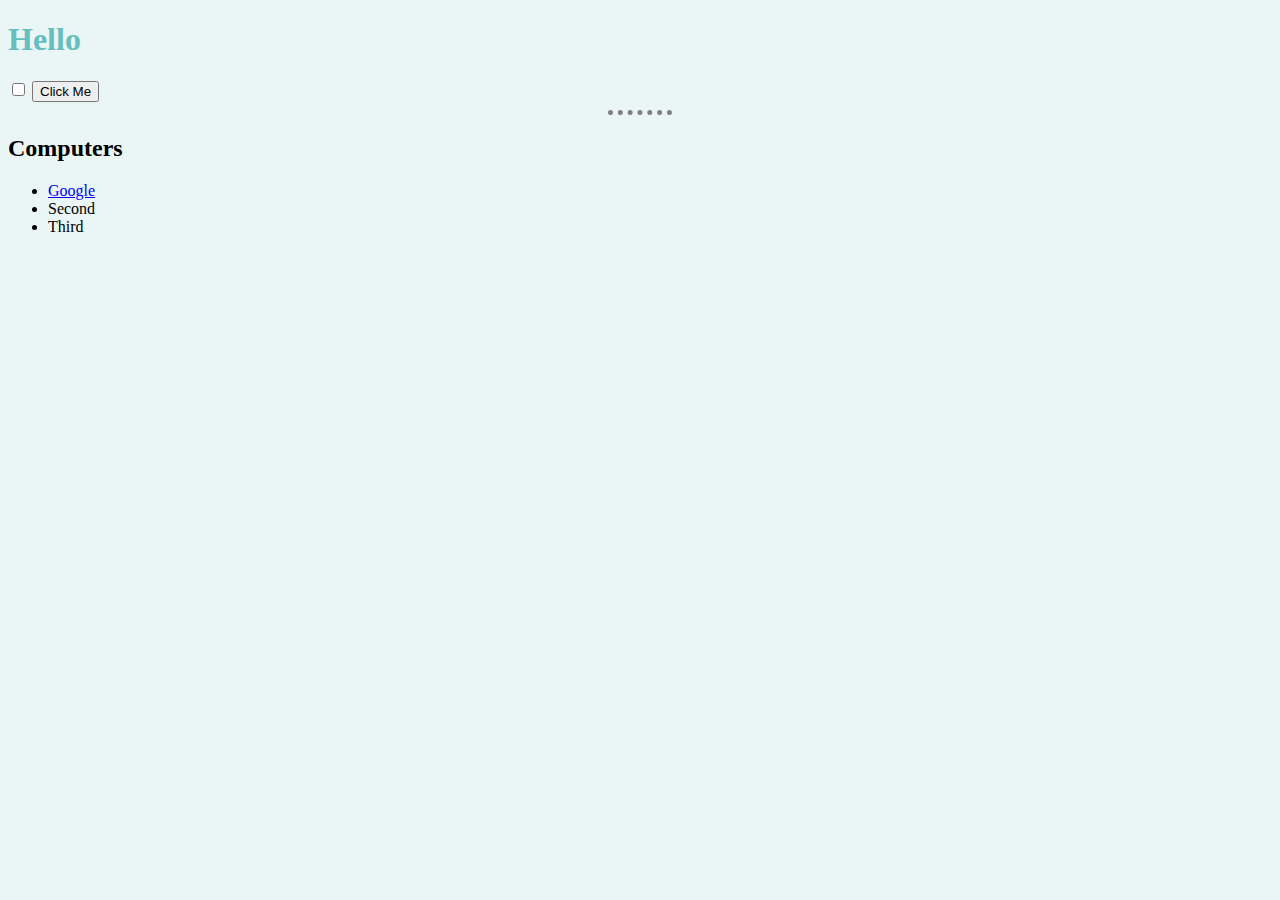
<file: DOM/index.HTML>
<!DOCTYPE html>
<html lang="en" dir="ltr">
  <head>
    <meta charset="utf-8">
    <title>My Website</title>
    <link rel="stylesheet" href="styles.css">
  </head>
  <body>

    <h1>Hello</h1>

    <input type="checkbox">

    <button style=":active color:red;">Click Me</button>
    <hr>
    <h2>Computers</h2>
        <ul>
      <li class="list">
        <a href="https://www.google.com">Google</a>
      </li>
      <li class="list">Second</li>
      <li class="list">Third</li>
    </ul>

  </body>

</html>
</file>
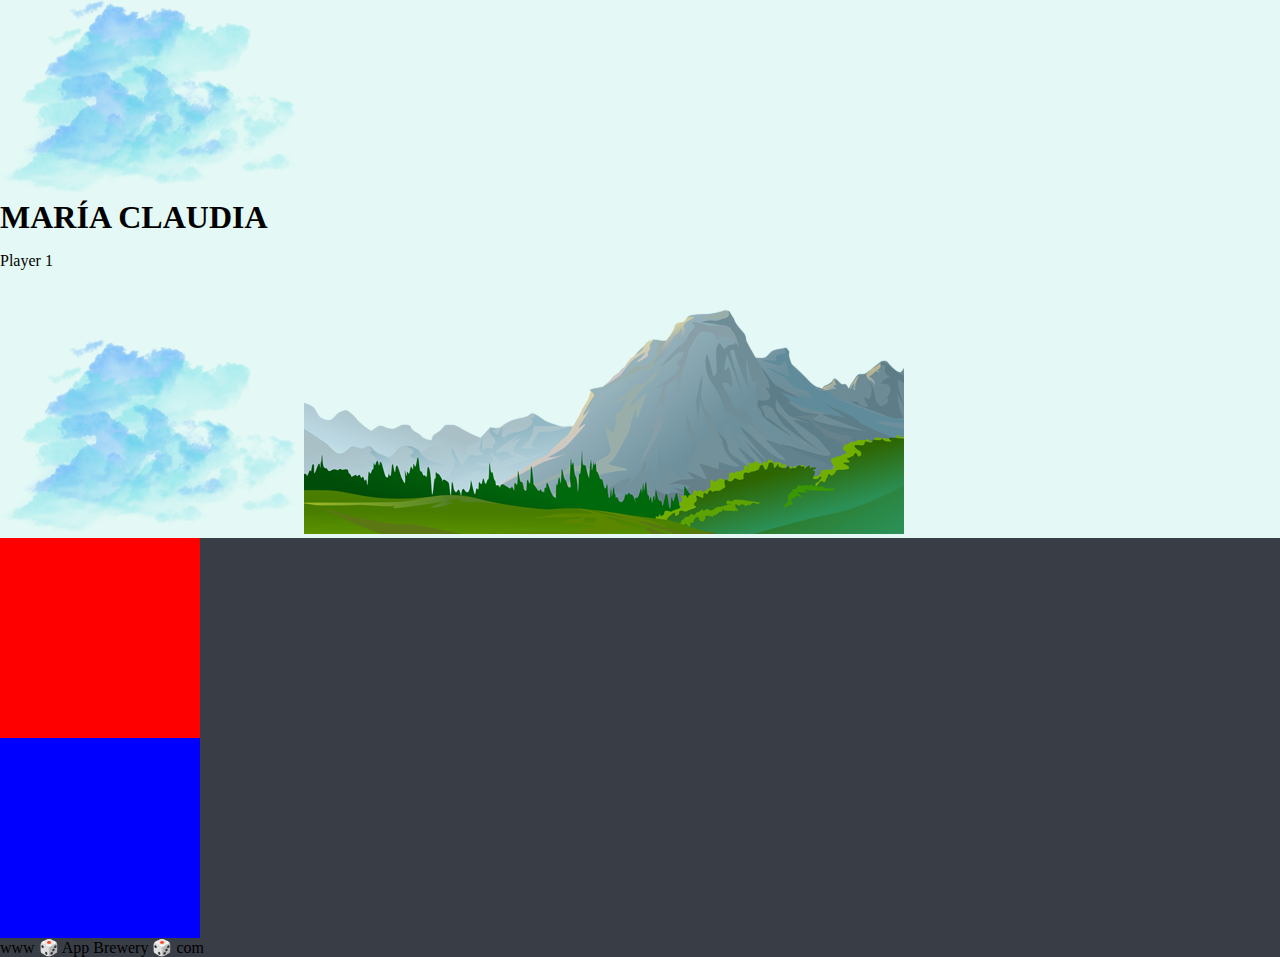
<file: mySite/index.HTML>
<!DOCTYPE html>
<html lang="en" dir="ltr">
  <head>
    <meta charset="utf-8">
    <title>María Claudia</title>
    <link rel="stylesheet" href="styles.css">
    <link rel="icon" href="favicon.ico">
    <link href="https://fonts.googleapis.com/css?family=Indie+Flower|Lobster" rel="stylesheet">

  </head>
  <body>

    <div class="top-container">
      <img src= "cloud.png" alt= "cloud" width=300px>
      <h1>MARÍA CLAUDIA</h1>
      <p>Player 1</p>
      <img src= "cloud.png" alt= "cloud" width=300px>
      <img src= "mountain.png" alt= "mountain">
    </div>

    <div class="middle-container">

    </div>

    <div class="bottom-container">

    </div>
  </body>

  <footer>
    www 🎲 App Brewery 🎲 com
  </footer>
</html>
</file>
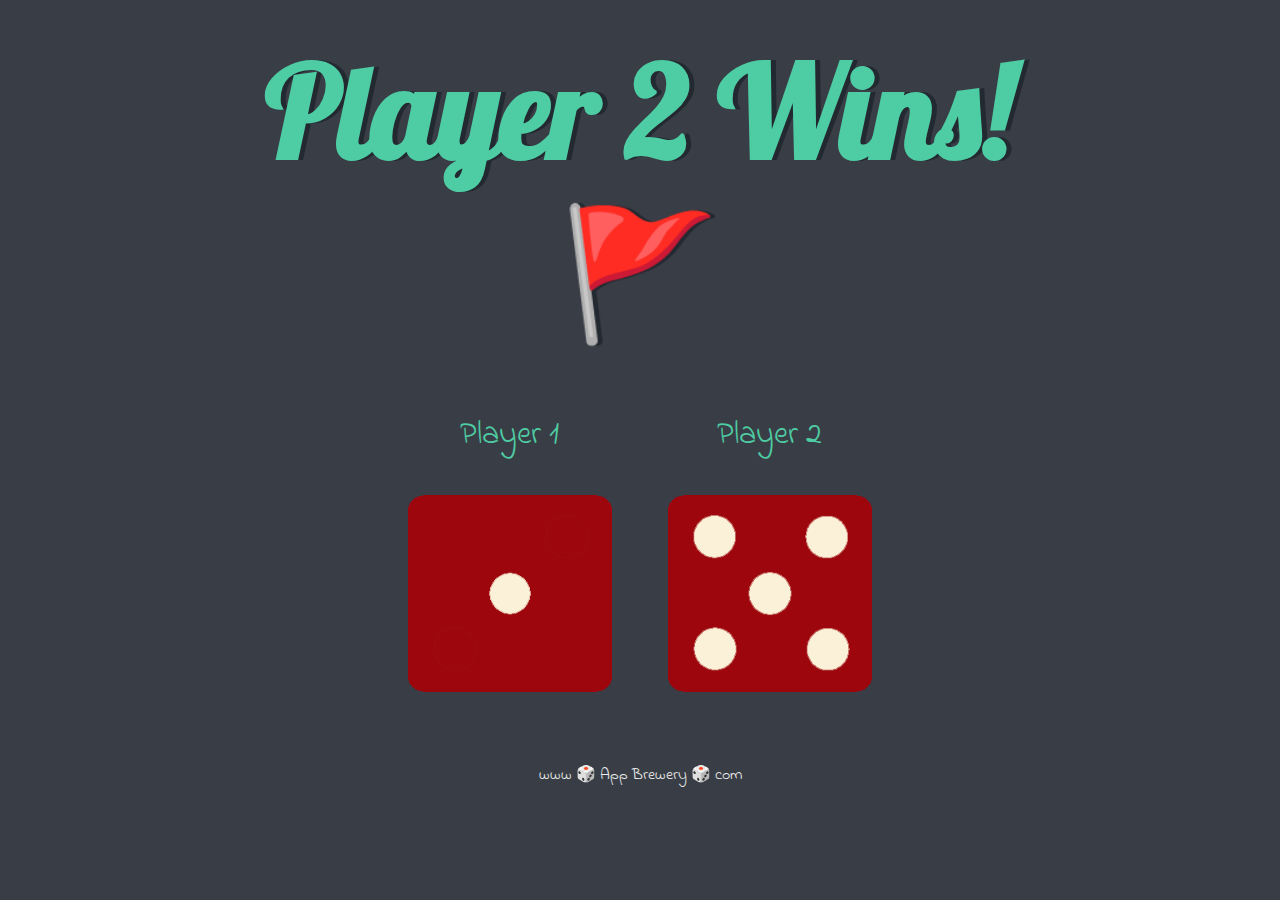
<file: Dicee Challenge - Completed/dicee.html>
<!DOCTYPE html>
<html lang="en" dir="ltr">
  <head>
    <meta charset="utf-8">
    <title>Dicee</title>
    <link rel="stylesheet" href="styles.css">
    <link href="https://fonts.googleapis.com/css?family=Indie+Flower|Lobster" rel="stylesheet">

  </head>
  <body>

    <div class="container">
      <h1>Refresh Me</h1>

      <div class="dice">
        <p>Player 1</p>
        <img class="img1" src="images/dice6.png">
      </div>

      <div class="dice">
        <p>Player 2</p>
        <img class="img2" src="images/dice6.png">
      </div>

    </div>

    <script src="index.js" charset="utf-8"></script>

      </body>

      <footer>
        www 🎲 App Brewery 🎲 com
      </footer>
    </html>
</file>
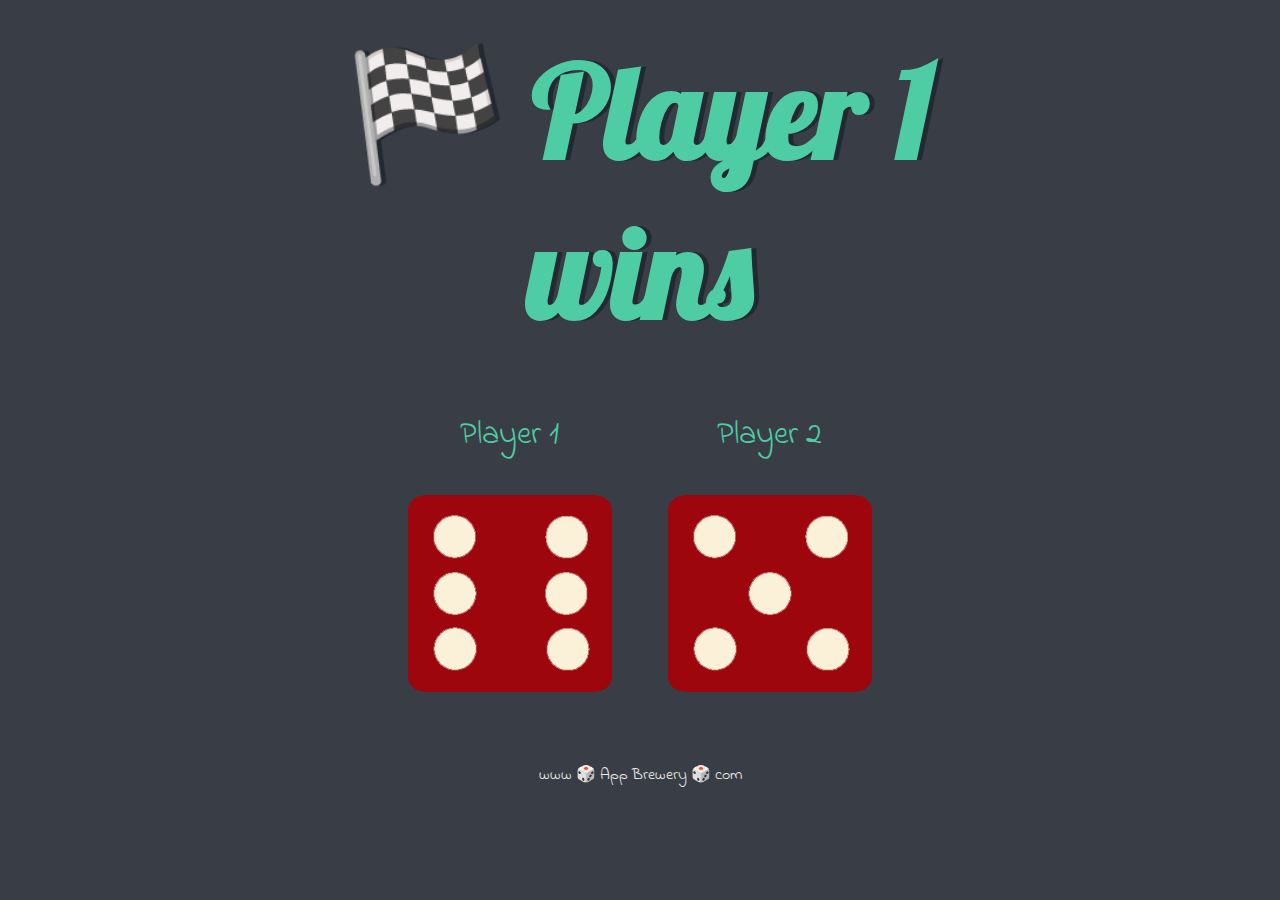
<file: Dicee Challenge - Starting Files/dicee.html>
<!DOCTYPE html>
<html lang="en" dir="ltr">
  <head>
    <meta charset="utf-8">
    <title>Dicee</title>
    <link rel="stylesheet" href="styles.css">
    <link href="https://fonts.googleapis.com/css?family=Indie+Flower|Lobster" rel="stylesheet">

  </head>
  <body>

    <div class="container">
      <h1>Refresh Me</h1>

      <div class="dice">
        <p>Player 1</p>
        <img class="img1" src="images/dice1.png">
      </div>

      <div class="dice">
        <p>Player 2</p>
        <img class="img2" src="images/dice2.png">
      </div>

    </div>
  <script src="index.js"></script>

  </body>

  <footer>
    www 🎲 App Brewery 🎲 com
  </footer>
</html>
</file>
<file: DOM/styles.css>
body {
    background-color: #EAF6F6;
  }
hr {
    border-style: none;
    border-top-style: dotted;
    border-color: grey;
    border-width: 5px;
    width: 5%;
  }
h1 {
  color: #66BFBF;
}
img {
  width: 200px;
  border-radius: 20px;
}
</file>
<file: mySite/styles.css>
body {
  background-color: #393E46;
  margin: 0;
}
h1 {
  margin: 0;
}
div {
  background-color: #E4F9F5;
  margin-top: 0px;
}
.middle-container {
  background-color: red;
  height: 200px;
  width: 200px;
}
.bottom-container {
  background-color: blue;
  height: 200px;
  width: 200px;
}
</file>
<file: Dicee Challenge - Completed/styles.css>
.container {
  width: 70%;
  margin: auto;
  text-align: center;
}

.dice {
  text-align: center;
  display: inline-block;

}

body {
  background-color: #393E46;
}

h1 {
  margin: 30px;
  font-family: 'Lobster', cursive;
  text-shadow: 5px 0 #232931;
  font-size: 8rem;
  color: #4ECCA3;
}

p {
  font-size: 2rem;
  color: #4ECCA3;
  font-family: 'Indie Flower', cursive;
}

img {
  width: 80%;
}

footer {
  margin-top: 5%;
  color: #EEEEEE;
  text-align: center;
  font-family: 'Indie Flower', cursive;

}
</file>
<file: Dicee Challenge - Starting Files/styles.css>
.container {
  width: 70%;
  margin: auto;
  text-align: center;
}

.dice {
  text-align: center;
  display: inline-block;

}

body {
  background-color: #393E46;
}

h1 {
  margin: 30px;
  font-family: 'Lobster', cursive;
  text-shadow: 5px 0 #232931;
  font-size: 8rem;
  color: #4ECCA3;
}

p {
  font-size: 2rem;
  color: #4ECCA3;
  font-family: 'Indie Flower', cursive;
}

img {
  width: 80%;
}

footer {
  margin-top: 5%;
  color: #EEEEEE;
  text-align: center;
  font-family: 'Indie Flower', cursive;

}
</file>
